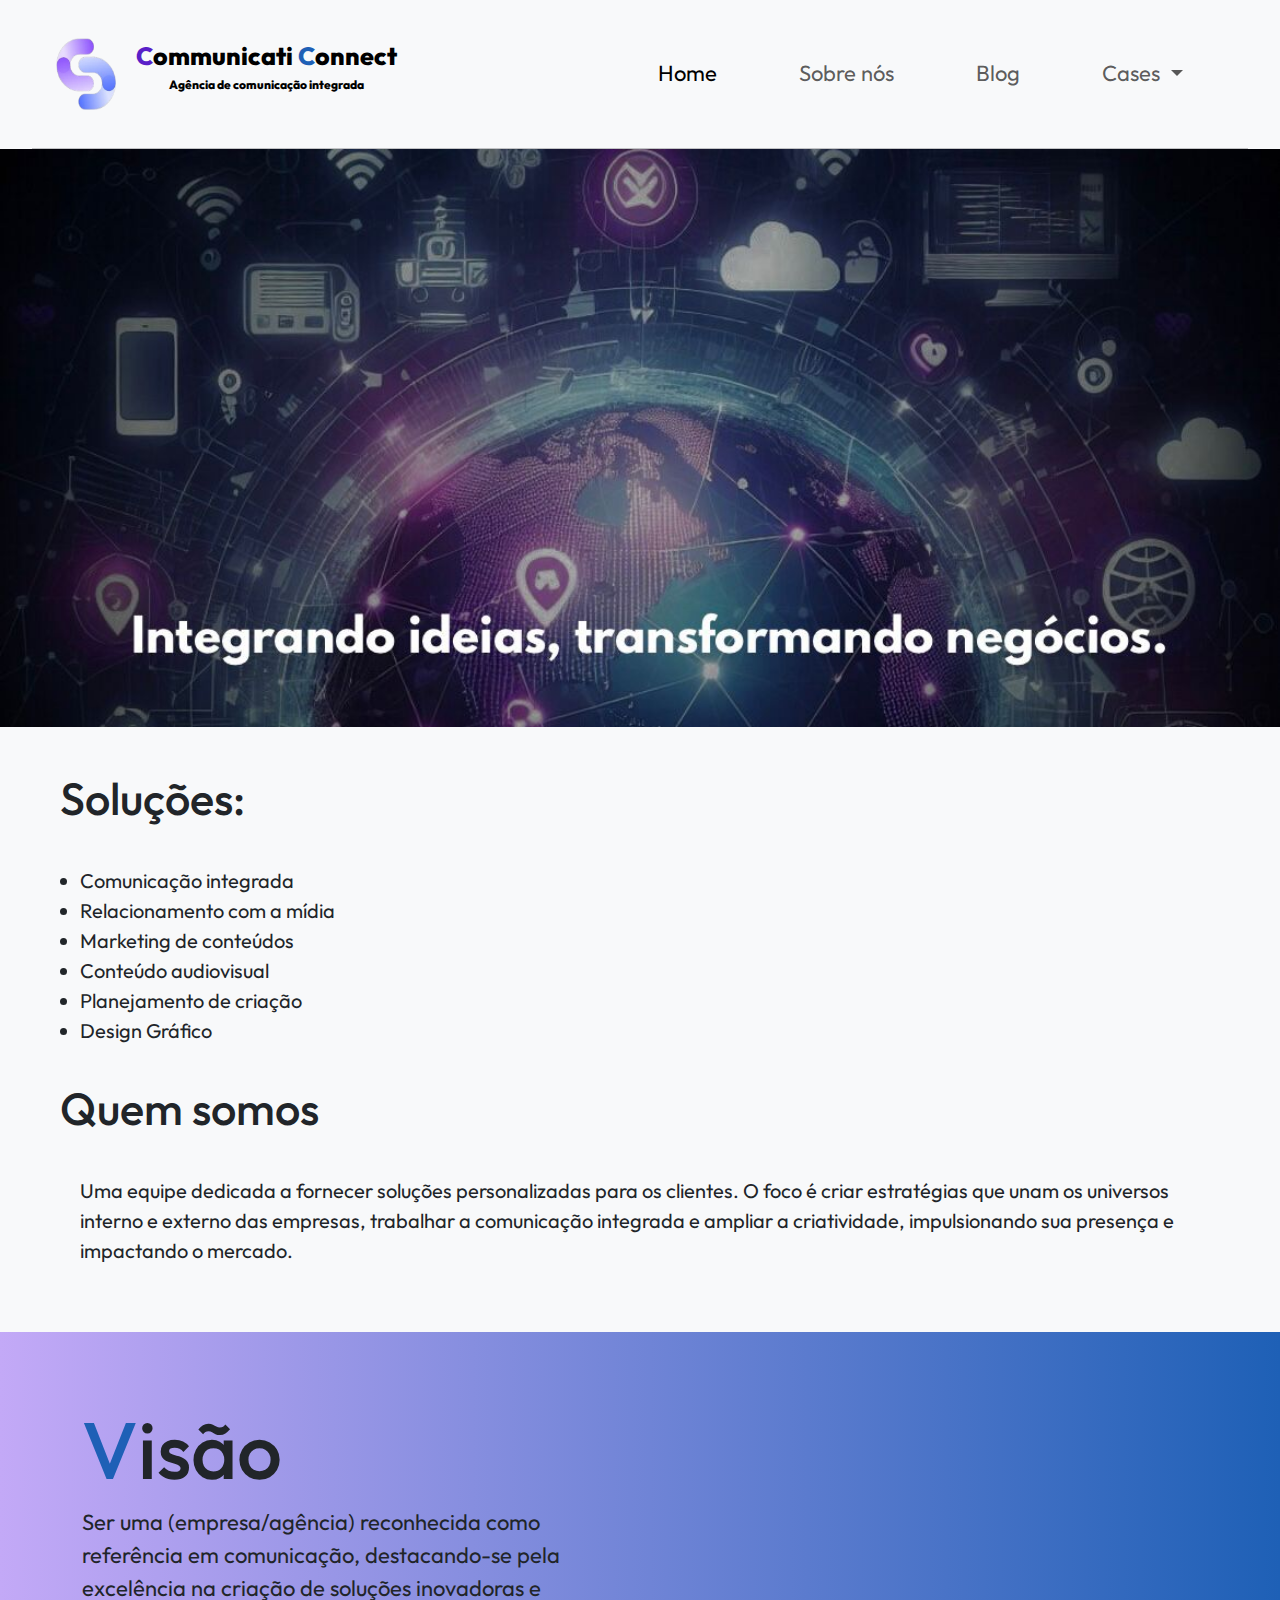
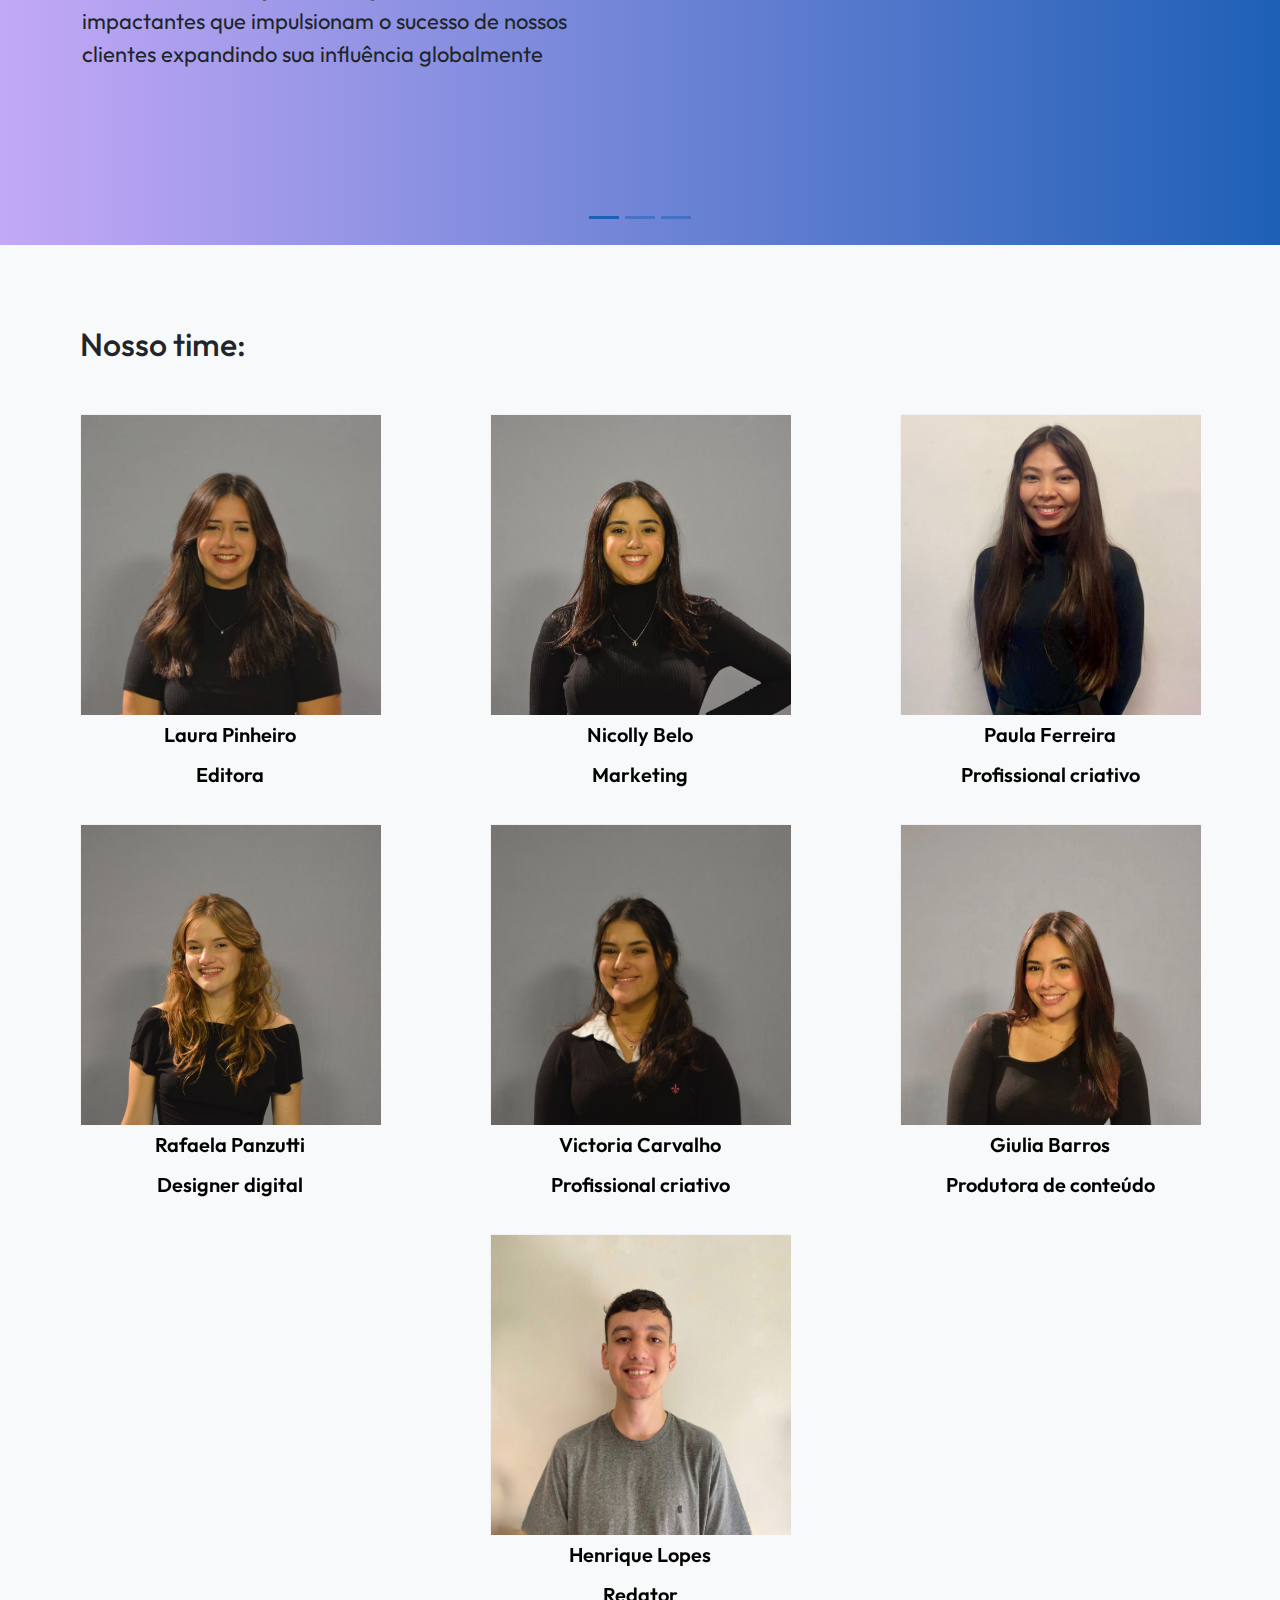
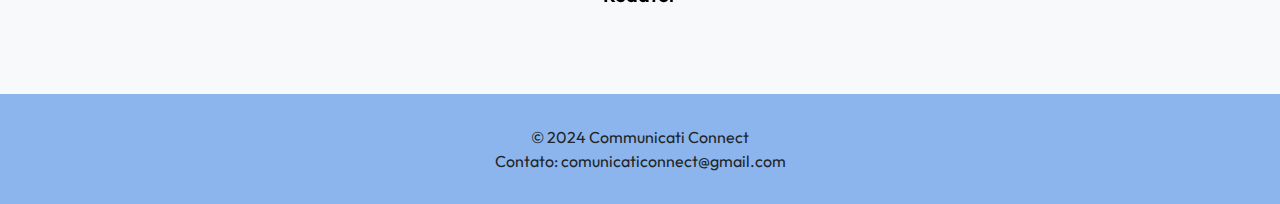
<file: index.html>
<!DOCTYPE html>
<html lang="en">

<head>
    <meta charset="UTF-8">
    <meta name="viewport" content="width=device-width, initial-scale=1.0">
    <link rel="preconnect" href="https://fonts.googleapis.com">
    <link rel="preconnect" href="https://fonts.gstatic.com" crossorigin>
    <link rel="stylesheet" href="style.css">

    <link href="https://fonts.googleapis.com/css2?family=Outfit:wght@100..900&display=swap" rel="stylesheet">
    <link href="https://cdn.jsdelivr.net/npm/bootstrap@5.3.3/dist/css/bootstrap.min.css" rel="stylesheet"
        integrity="sha384-QWTKZyjpPEjISv5WaRU9OFeRpok6YctnYmDr5pNlyT2bRjXh0JMhjY6hW+ALEwIH" crossorigin="anonymous">


    <!-- Personalized CSS to override some bootstrap styles -->
    <style>
        body {
            font-family: 'Outfit', sans-serif;
            background-color: #f8f9fa !important;
        }

        header {
            padding: 1em;
            font-size: 22px;
        }

        hr {
            margin: 0 auto;
            width: 95%;
        }

        .navbar {
            width: 100%;
            padding: 0.5em 1em;

            .navbar-brand {
                display: flex;
                flex-direction: row;
                font-size: 25px;
                font-weight: 800;

                img {
                    margin-right: 10px;
                }
            }
        }

        .navbar-collapse {
            display: flex;
            justify-content: space-between;
            flex-grow: 0 !important;
        }

        .nav-link {
            margin: 0 1.5em;
        }

        .nav-link:hover {
            color: #C3A9F7ff;
        }

        .carousel-item {
            height: 57vh;
            background: linear-gradient(90deg, rgba(195, 169, 247, 1) 0%, rgba(30, 96, 182, 1) 100%);

            section {
                padding: 70px;
                align-items: center;
            }
        }

        .nome-da-pessoa {

            p {
                padding: 5px 0;
            }


        }


        footer {
            width: 100%;
            height: 110px;
            padding: 50px;
            background-color: rgb(139, 181, 236);
            display: flex;
            flex-direction: column;
            justify-content: center;
            align-items: center;
            margin-top: 100px;

            p {
                margin: 0;
            }
        }

        @media (max-width: 767px) {



            .carousel-item {

                section {
                    padding: 50px !important;
                    margin: auto;
                }

                h1 {
                    font-size: 20px !important;
                    margin-bottom: 20px;
                }

                p {
                    font-size: 18px !important;
                }
            }

            .navbar {
                padding: 0;
                flex-direction: column;
            }

            .navbar-brand {
                margin: auto;
                display: flex;
                align-items: center;
                font-size: 18px;
                padding: 1em 0;
            }

            .navbar-toggler {
                margin: 0 auto 18px auto;
                border: none;
                width: fit-content;
            }

            .logo {
                width: 50px;
            }

            .quem-somos {
                padding: 20px;
                text-align: center;
            }

        }
    </style>
    <title>Communicati Connect</title>
</head>

<body>

    <header>
        <nav class="navbar navbar-expand-lg bg-body-tertiary">
            <div class="container-fluid">
                <a class="navbar-brand" href="#">
                    <img class="logo" src="assets/logo-removebg-preview.png" alt="">
                    <div class="brand-name">
                        <div class="brand-lit-name">
                            <span style="color: #591FC8ff">C</span>ommunicati <span
                                style="color: #1E60B6ff;">C</span>onnect
                        </div>
                        <p style="font-size: 12px;">Agência de comunicação integrada</p>
                    </div>
                </a>
                <button class="navbar-toggler" type="button" data-bs-toggle="collapse"
                    data-bs-target="#navbarSupportedContent" aria-controls="navbarSupportedContent"
                    aria-expanded="false" aria-label="Toggle navigation">
                    <span class="navbar-toggler-icon"></span>
                </button>
                <div class="collapse navbar-collapse" id="navbarSupportedContent">
                    <ul class="navbar-nav me-auto mb-2 mb-lg-0">
                        <li class="nav-item">
                            <a class="nav-link active" aria-current="page" href="#">Home</a>
                        </li>
                        <li class="nav-item">
                            <a class="nav-link" href="#time">Sobre nós</a>
                        </li>
                        <li class="nav-item">
                            <a class="nav-link" href="blog.html">Blog</a>
                        </li>
                        <li class="nav-item dropdown">
                            <a class="nav-link dropdown-toggle" href="#" role="button" data-bs-toggle="dropdown" aria-expanded="false">
                               Cases
                            </a>
                            <ul class="dropdown-menu">
                              <li><a class="dropdown-item" target="_blank" href="https://linktr.ee/amanauaragabi?utm_source=linktree_profile_share">Redes sociais  da @amanauaragabi
                            </a></li>
                              <li><a class="dropdown-item" target="_blank" href="https://sites.google.com/scseduca.com.br/agnciatobe/a-ag%C3%AAncia">Agencia To Be e Vans</a></li>
                            </ul>
                          </li>
                    </ul>

                </div>
            </div>
        </nav>

    </header>

    <hr>

    <img 
    style="width: 100%;
    margin-bottom: 15px;"
    
    src="assets/banner.jpg" alt="">
    <main>
        <section class="servicos">
            <h1 style="font-size: 45px">Soluções:</h1>
            <ul>
                <li>Comunicação integrada</li>
                <li>Relacionamento com a mídia</li>
                <li>Marketing de conteúdos</li>
                <li>Conteúdo audiovisual</li>
                <li>Planejamento de criação</li>
                <li>Design Gráfico</li>
            </ul>

            <h1 style="font-size: 45px">Quem somos</h1>
            <p>Uma equipe dedicada a fornecer soluções personalizadas para os clientes. O foco é criar
                estratégias que unam os universos interno e externo das empresas, trabalhar a
                comunicação integrada e ampliar a criatividade, impulsionando sua presença e impactando
                o mercado.</p>
        </section>


        <div id="carouselExampleCaptions" class="carousel slide">
            <div class="carousel-indicators">
                <button type="button" style="background-color: #1E60B6ff;" data-bs-target="#carouselExampleCaptions"
                    data-bs-slide-to="0" class="active" aria-current="true" aria-label="Slide 1"></button>
                <button type="button" style="background-color: #1E60B6ff;" data-bs-target="#carouselExampleCaptions"
                    data-bs-slide-to="1" aria-label="Slide 2"></button>
                <button type="button" style="background-color: #1E60B6ff;" data-bs-target="#carouselExampleCaptions"
                    data-bs-slide-to="2" aria-label="Slide 3"></button>
            </div>
            <div class="carousel-inner">
                <div class="carousel-item active">
                    <section>
                        <div class="container">
                            <div class="row">
                                <div class="col-md-6">
                                    <h1 style="font-size: 80px;"><span style="color: #1E60B6ff;">V</span>isão</h1>
                                    <p style="font-size: 22px;">Ser uma (empresa/agência) reconhecida como referência em
                                        comunicação,
                                        destacando-se pela excelência na criação de soluções inovadoras e impactantes
                                        que impulsionam o sucesso de nossos clientes expandindo sua influência
                                        globalmente</p>
                                </div>
                            </div>
                        </div>
                    </section>
                </div>
                <div class="carousel-item">
                    <section>
                        <div class="container">
                            <div class="row">
                                <div class="col-md-6">
                                    <h1 style="font-size: 80px;"> <span style="color: #1E60B6ff;">M</span>issão</h1>
                                    <p style="font-size: 26px;">Oferecer soluções de comunicação, desde planejamento
                                        estratégico até a produção
                                        de conteúdos audiovisuais e escritos.</p>
                                </div>
                            </div>
                        </div>
                    </section>
                </div>
                <div class="carousel-item">
                    <section>
                        <div class="container">
                            <div class="row">
                                <div class="col-md-6">
                                    <h1 style="font-size: 80px;"> <span style="color: #1E60B6ff;">V</span>alores</h1>
                                    <ul style="font-size: 18px">
                                        <li>Integridade em cada interação.</li>
                                        <li>Criatividade impulsionando resultados.</li>
                                        <li>Empatia.</li>
                                        <li>Inovação constante.</li>
                                        <li>Sustentabilidade.</li>
                                    </ul>
                                </div>
                            </div>
                        </div>
                    </section>
                </div>
            </div>
            <button class="visually-hidden" class="carousel-control-prev" type="button"
                data-bs-target="#carouselExampleCaptions" data-bs-slide="prev">
                <span class="carousel-control-prev-icon" aria-hidden="true"></span>
                <span class="visually-hidden">Previous</span>
            </button>
            <button class="visually-hidden" class="carousel-control-next" type="button"
                data-bs-target="#carouselExampleCaptions" data-bs-slide="next">
                <span class="carousel-control-next-icon" aria-hidden="true"></span>
                <span class="visually-hidden">Next</span>
            </button>
        </div>

        <section class="quem-somos">

            <h2>Nosso time:</h2>
            <div id="time" class="time">
                

                <div class="flip-card">
                    <div class="flip-card-inner">
                        <div class="flip-card-front">
                            <img src="assets/laura-pinheiro.jpg" alt="Avatar"
                                style="width:300px;height:300px;object-fit: cover;">
                            <div class="nome-da-pessoa">
                                <p>Laura Pinheiro</p>
                                <p>Editora</p>
                            </div>

                        </div>
                        <div class="flip-card-back">
                            <h1 style="font-size: 24px;">Laura Pinheiro</h1>
                            <p>
                                Expert em manuseio do pacote adobe;
                                Profissional de marketing social.</p>
                        </div>
                    </div>
                </div>
                <div class="flip-card">
                    <div class="flip-card-inner">
                        <div class="flip-card-front">
                            <img src="assets/nicolly-belo.jpg" alt="Avatar"
                                style="width:300px;height:300px;object-fit: cover;">
                            <div class="nome-da-pessoa">
                                <p>Nicolly Belo</p>
                                <p>Marketing</p>
                            </div>

                        </div>
                        <div class="flip-card-back">
                            <h1 style="font-size: 24px;">Nicolly Belo</h1>
                            <p>Marketing de mídias sociais.</p>
                        </div>
                    </div>
                </div>
                <div class="flip-card">
                    <div class="flip-card-inner">
                        <div class="flip-card-front">
                            <img src="assets/paula-ferreira.jpg" alt="Avatar"
                                style="width:300px;height:300px;object-fit: cover;">
                            <div class="nome-da-pessoa">
                                <p>Paula Ferreira</p>
                                <p>Profissional criativo</p>
                            </div>
                        </div>
                        <div class="flip-card-back">
                            <h1 style="font-size: 24px;">Paula Ferreira</h1>
                            <p>
                                Desenvolvimento criativo;
                                Redação;
                                Roteiro.</p>
                        </div>
                    </div>
                </div>
                <div class="flip-card">
                    <div class="flip-card-inner">
                        <div class="flip-card-front">
                            <img src="assets/rafaela-panzutti.jpg" alt="Avatar"
                                style="width:300px;height:300px;object-fit: cover;">
                            <div class="nome-da-pessoa">

                                <p>Rafaela Panzutti</p>
                                <p>Designer digital</p>
                            </div>
                        </div>
                        <div class="flip-card-back">
                            <h1 style="font-size: 24px;">Rafaela Panzutti</h1>
                            <p>Expert em edição;
                                Marketing de mídias;
                                Redação.

                            </p>
                        </div>
                    </div>
                </div>
                <div class="flip-card">
                    <div class="flip-card-inner">
                        <div class="flip-card-front">
                            <img src="assets/victoria-carvalho.jpg" alt="Avatar"
                                style="width:300px;height:300px;object-fit: cover;">
                            <div class="nome-da-pessoa">
                                <p>Victoria Carvalho</p>
                                <p>Profissional criativo</p>
                            </div>
                        </div>
                        <div class="flip-card-back">
                            <h1 style="font-size: 24px;">Victoria Carvalho</h1>
                            <p>Criação;
                                Aúdio visual;
                                Marketing de mídia.</p>
                        </div>
                    </div>
                </div>
                <div class="flip-card">
                    <div class="flip-card-inner">
                        <div class="flip-card-front">
                            <img src="assets/giulia-barros.jpg" alt="Avatar"
                                style="width:300px;height:300px;object-fit: cover;">
                            <div class="nome-da-pessoa">

                                <p>Giulia Barros</p>
                                <p>Produtora de conteúdo</p>
                            </div>
                        </div>
                        <div class="flip-card-back">
                            <h1 style="font-size: 24px;">Giulia Barros</h1>
                            <p>Desenvolvimento criativo;
                                Produção de conteúdo.</p>
                        </div>
                    </div>
                </div>


                <div class="flip-card">
                    <div class="flip-card-inner">
                        <div class="flip-card-front">
                            <img src="assets/henrique-lopes.jpg" alt="Avatar"
                                style="width:300px;height:300px;object-fit: cover;">
                            <div class="nome-da-pessoa">
                                <p>Henrique Lopes</p>
                                <p>Redator</p>
                            </div>
                        </div>
                        <div class="flip-card-back">
                            <h1 style="font-size: 24px;">Henrique Lopes</h1>
                            <p>Produção de conteúdo; Redação; Roteiro.</p>
                        </div>
                    </div>
                </div>
            </div>
        </section>
    </main>


    <footer>
        <p>© 2024 Communicati Connect</p>
        <p>Contato: comunicaticonnect@gmail.com</p>
    </footer>

    <script src="https://cdn.jsdelivr.net/npm/bootstrap@5.3.3/dist/js/bootstrap.bundle.min.js"
        integrity="sha384-YvpcrYf0tY3lHB60NNkmXc5s9fDVZLESaAA55NDzOxhy9GkcIdslK1eN7N6jIeHz"
        crossorigin="anonymous"></script>
</body>

</html>
</file>
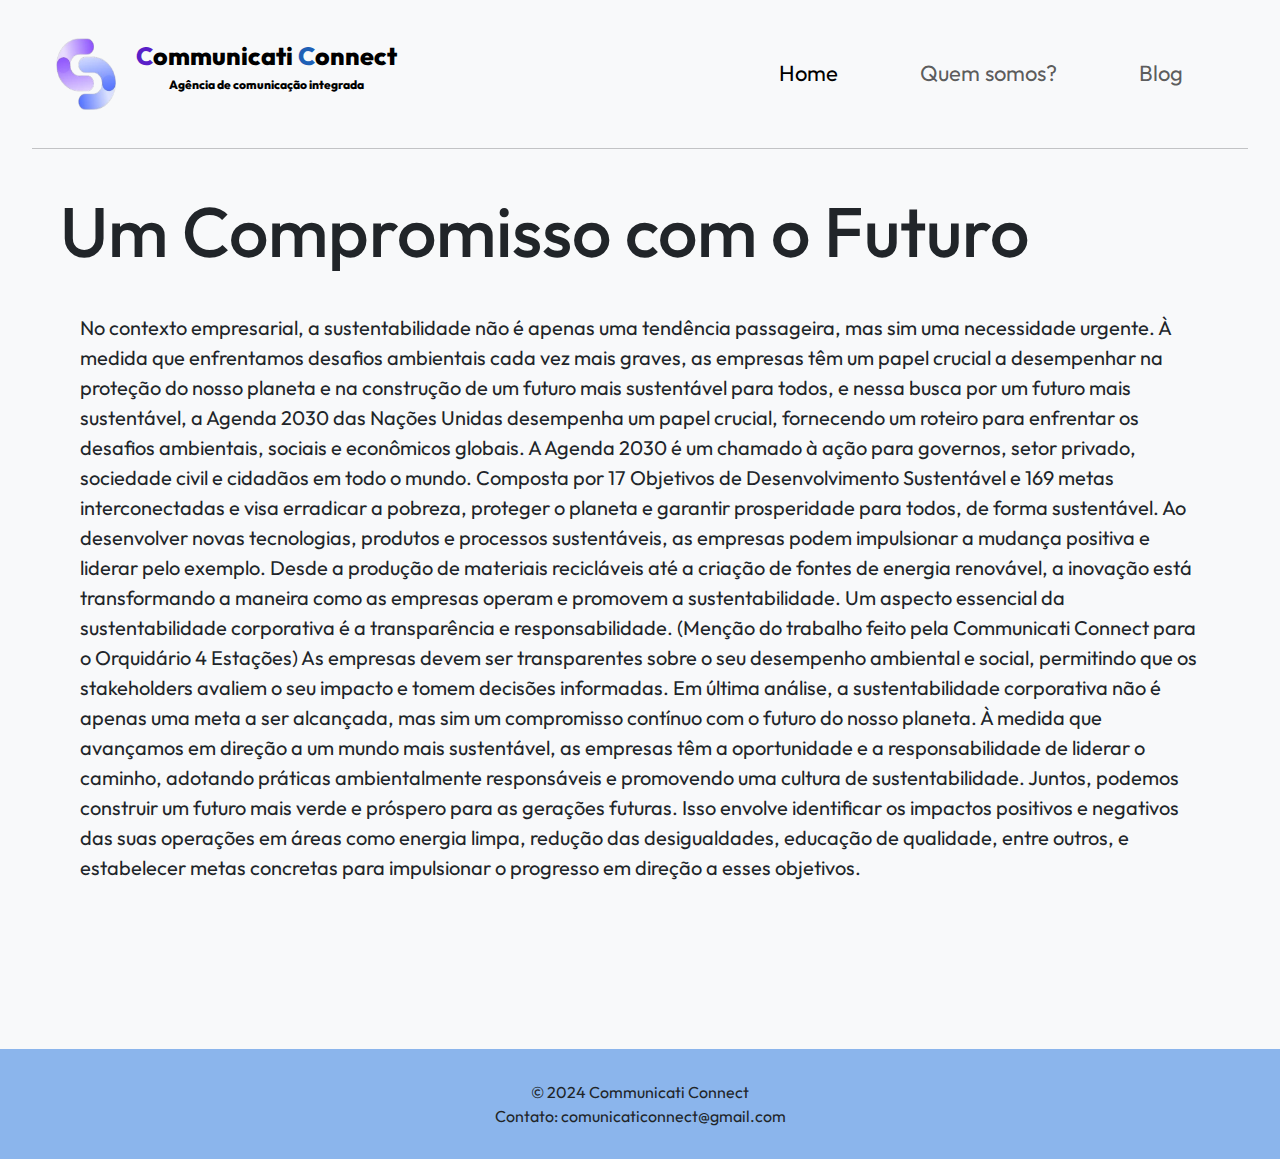
<file: blog.html>
<!DOCTYPE html>
<html lang="en">

<head>
    <meta charset="UTF-8">
    <meta name="viewport" content="width=device-width, initial-scale=1.0">
    <link rel="preconnect" href="https://fonts.googleapis.com">
    <link rel="preconnect" href="https://fonts.gstatic.com" crossorigin>
    <link rel="stylesheet" href="style.css">

    <link href="https://fonts.googleapis.com/css2?family=Outfit:wght@100..900&display=swap" rel="stylesheet">
    <link href="https://cdn.jsdelivr.net/npm/bootstrap@5.3.3/dist/css/bootstrap.min.css" rel="stylesheet"
        integrity="sha384-QWTKZyjpPEjISv5WaRU9OFeRpok6YctnYmDr5pNlyT2bRjXh0JMhjY6hW+ALEwIH" crossorigin="anonymous">


    <!-- Personalized CSS to override some bootstrap styles -->
    <style>
        body {
            font-family: 'Outfit', sans-serif;
            background-color: #f8f9fa !important;
        }

        header {
            padding: 1em;
            font-size: 22px;
        }

        hr {
            margin: 0 auto;
            width: 95%;
        }

        .navbar {
            width: 100%;
            padding: 0.5em 1em;

            .navbar-brand {
                display: flex;
                flex-direction: row;
                font-size: 25px;
                font-weight: 800;

                img {
                    margin-right: 10px;
                }
            }
        }

        .navbar-collapse {
            display: flex;
            justify-content: space-between;
            flex-grow: 0 !important;
        }

        .nav-link {
            margin: 0 1.5em;
        }

        .nav-link:hover {
            color: #C3A9F7ff;
        }

        .carousel-item {
            height: 57vh;
            background: linear-gradient(90deg, rgba(195, 169, 247, 1) 0%, rgba(30, 96, 182, 1) 100%);

            section {
                padding: 70px;
                align-items: center;
            }
        }

        .nome-da-pessoa {

            p {
                padding: 5px 0;
            }


        }


        footer {
            width: 100%;
            height: 110px;
            padding: 50px;
            background-color: rgb(139, 181, 236);
            display: flex;
            flex-direction: column;
            justify-content: center;
            align-items: center;
            margin-top: 100px;

            p {
                margin: 0;
            }
        }

        @media (max-width: 767px) {



            .carousel-item {

                section {
                    padding: 50px !important;
                    margin: auto;
                }

                h1 {
                    font-size: 40px !important;
                    margin-bottom: 20px;
                }

                p {
                    font-size: 18px !important;
                }
            }

            .navbar {
                padding: 0;
                flex-direction: column;
            }

            .navbar-brand {
                margin: auto;
                display: flex;
                align-items: center;
                font-size: 18px;
                padding: 1em 0;
            }

            .navbar-toggler {
                margin: 0 auto 18px auto;
                border: none;
                width: fit-content;
            }

            .logo {
                width: 50px;
            }

            .quem-somos {
                padding: 20px;
                text-align: center;
            }

            .servicos {
                h1 {
                    font-size: 30px !important;
                }

                p {
                    font-size: 16px !important;
                }
            }

        }
    </style>
    <title>Communicati Connect</title>
</head>

<body>

    <header>
        <nav class="navbar navbar-expand-lg bg-body-tertiary">
            <div class="container-fluid">
                <a class="navbar-brand" href="#">
                    <img class="logo" src="assets/logo-removebg-preview.png" alt="">
                    <div class="brand-name">
                        <div class="brand-lit-name">
                            <span style="color: #591FC8ff">C</span>ommunicati <span
                                style="color: #1E60B6ff;">C</span>onnect
                        </div>
                        <p style="font-size: 12px;">Agência de comunicação integrada</p>
                    </div>
                </a>
                <button class="navbar-toggler" type="button" data-bs-toggle="collapse"
                    data-bs-target="#navbarSupportedContent" aria-controls="navbarSupportedContent"
                    aria-expanded="false" aria-label="Toggle navigation">
                    <span class="navbar-toggler-icon"></span>
                </button>
                <div class="collapse navbar-collapse" id="navbarSupportedContent">
                    <ul class="navbar-nav me-auto mb-2 mb-lg-0">
                        <li class="nav-item">
                            <a class="nav-link active" aria-current="page" href="index.html">Home</a>
                        </li>
                        <li class="nav-item">
                            <a class="nav-link" href="#">Quem somos?</a>
                        </li>
                        <li class="nav-item">
                            <a class="nav-link" href="blog.html">Blog</a>
                        </li>
                    </ul>

                </div>
            </div>
        </nav>

    </header>

    <hr>

    <main>
        <section class="servicos">


            <h1 style="margin-top: 10px;">Um Compromisso com o Futuro</h1>
            <p>No contexto empresarial, a sustentabilidade não é apenas uma tendência passageira,
                mas sim uma necessidade urgente. À medida que enfrentamos desafios ambientais
                cada vez mais graves, as empresas têm um papel crucial a desempenhar na proteção
                do nosso planeta e na construção de um futuro mais sustentável para todos, e nessa
                busca por um futuro mais sustentável, a Agenda 2030 das Nações Unidas desempenha
                um papel crucial, fornecendo um roteiro para enfrentar os desafios ambientais, sociais
                e econômicos globais.
                A Agenda 2030 é um chamado à ação para governos, setor privado, sociedade civil e
                cidadãos em todo o mundo. Composta por 17 Objetivos de Desenvolvimento
                Sustentável e 169 metas interconectadas e visa erradicar a pobreza, proteger o planeta
                e garantir prosperidade para todos, de forma sustentável.
                Ao desenvolver novas tecnologias, produtos e processos sustentáveis, as empresas
                podem impulsionar a mudança positiva e liderar pelo exemplo. Desde a produção de
                materiais recicláveis até a criação de fontes de energia renovável, a inovação está
                transformando a maneira como as empresas operam e promovem a sustentabilidade.
                Um aspecto essencial da sustentabilidade corporativa é a transparência e
                responsabilidade.
                (Menção do trabalho feito pela Communicati Connect para o Orquidário 4 Estações)
                As empresas devem ser transparentes sobre o seu desempenho ambiental e social,
                permitindo que os stakeholders avaliem o seu impacto e tomem decisões informadas.
                Em última análise, a sustentabilidade corporativa não é apenas uma meta a ser
                alcançada, mas sim um compromisso contínuo com o futuro do nosso planeta.
                À medida que avançamos em direção a um mundo mais sustentável, as empresas têm
                a oportunidade e a responsabilidade de liderar o caminho, adotando práticas
                ambientalmente responsáveis e promovendo uma cultura de sustentabilidade. Juntos,
                podemos construir um futuro mais verde e próspero para as gerações futuras.
                Isso envolve identificar os impactos positivos e negativos das suas operações em
                áreas como energia limpa, redução das desigualdades, educação de qualidade, entre
                outros, e estabelecer metas concretas para impulsionar o progresso em direção a
                esses objetivos.</p>
        </section>
    </main>

    <footer>
        <p>© 2024 Communicati Connect</p>
        <p>Contato: comunicaticonnect@gmail.com</p>
    </footer>

    <script src="https://cdn.jsdelivr.net/npm/bootstrap@5.3.3/dist/js/bootstrap.bundle.min.js"
        integrity="sha384-YvpcrYf0tY3lHB60NNkmXc5s9fDVZLESaAA55NDzOxhy9GkcIdslK1eN7N6jIeHz"
        crossorigin="anonymous"></script>
</body>

</html>
</file>
<file: style.css>
body {
    font-family: Outfit, sans-serif;
    background-color: black;
    margin: 0;
}

.logo {
    width: 60px;
}



.servicos {
    padding: 30px 60px;
    border-radius: 10px;

    h1 {
        font-size: 70px;
        margin: auto;
    }

    p, ul{
        font-size: 20px;
        padding: 20px;
        margin-top: 20px;
    }

}

.brand-name {
    display: flex;
    justify-content: center;
    align-items: center;
    flex-direction: column;
    margin-left: 10px;
}

.quem-somos {
    padding: 60px;
    margin: 20px;
    border-radius: 10px;

    h1 {
        font-size: 70px;
        margin: auto;
    }

    p, ul{
        font-size: 20px;
        padding: 20px;
        margin-top: 20px;
    }
}


/* The flip card container - set the width and height to whatever you want. We have added the border property to demonstrate that the flip itself goes out of the box on hover (remove perspective if you don't want the 3D effect */
.flip-card {
    width: 300px;
    height: 300px;
    border: 1px solid #f1f1f1;
    perspective: 1000px;
    /* Remove this if you don't want the 3D effect */

    p {
        color: black;
    }
}

/* This container is needed to position the front and back side */
.flip-card-inner {
    position: relative;
    width: 100%;
    text-align: center;
    transition: transform 0.8s;
    transform-style: preserve-3d;
}

/* Do an horizontal flip when you move the mouse over the flip box container */
.flip-card:hover .flip-card-inner {
    transform: rotateY(180deg);
}

/* Position the front and back side */
.flip-card-front,
.flip-card-back {
    position: absolute;
    width: 100%;
    height: 100%;
    -webkit-backface-visibility: hidden;
    /* Safari */
    backface-visibility: hidden;
}

/* Style the front side (fallback if image is missing) */
.flip-card-front {
    background-color: #bbb;
    color: black;

    p {
        font-weight: 600;
        margin: 0;
    }
}

/* Style the back side */
.flip-card-back {
    padding: 50px;
    background-color: rgb(86, 136, 201);
    color: white;
    transform: rotateY(180deg);
    width: 300px;
    height: 300px;

    h1 {
        font-weight: bold;
    }
}


.time {
    margin: auto;
    margin-top: 50px;
    align-items: center;
    justify-content: center;
    display: flex;
    flex-wrap: wrap;
    gap: 110px;
}
</file>
